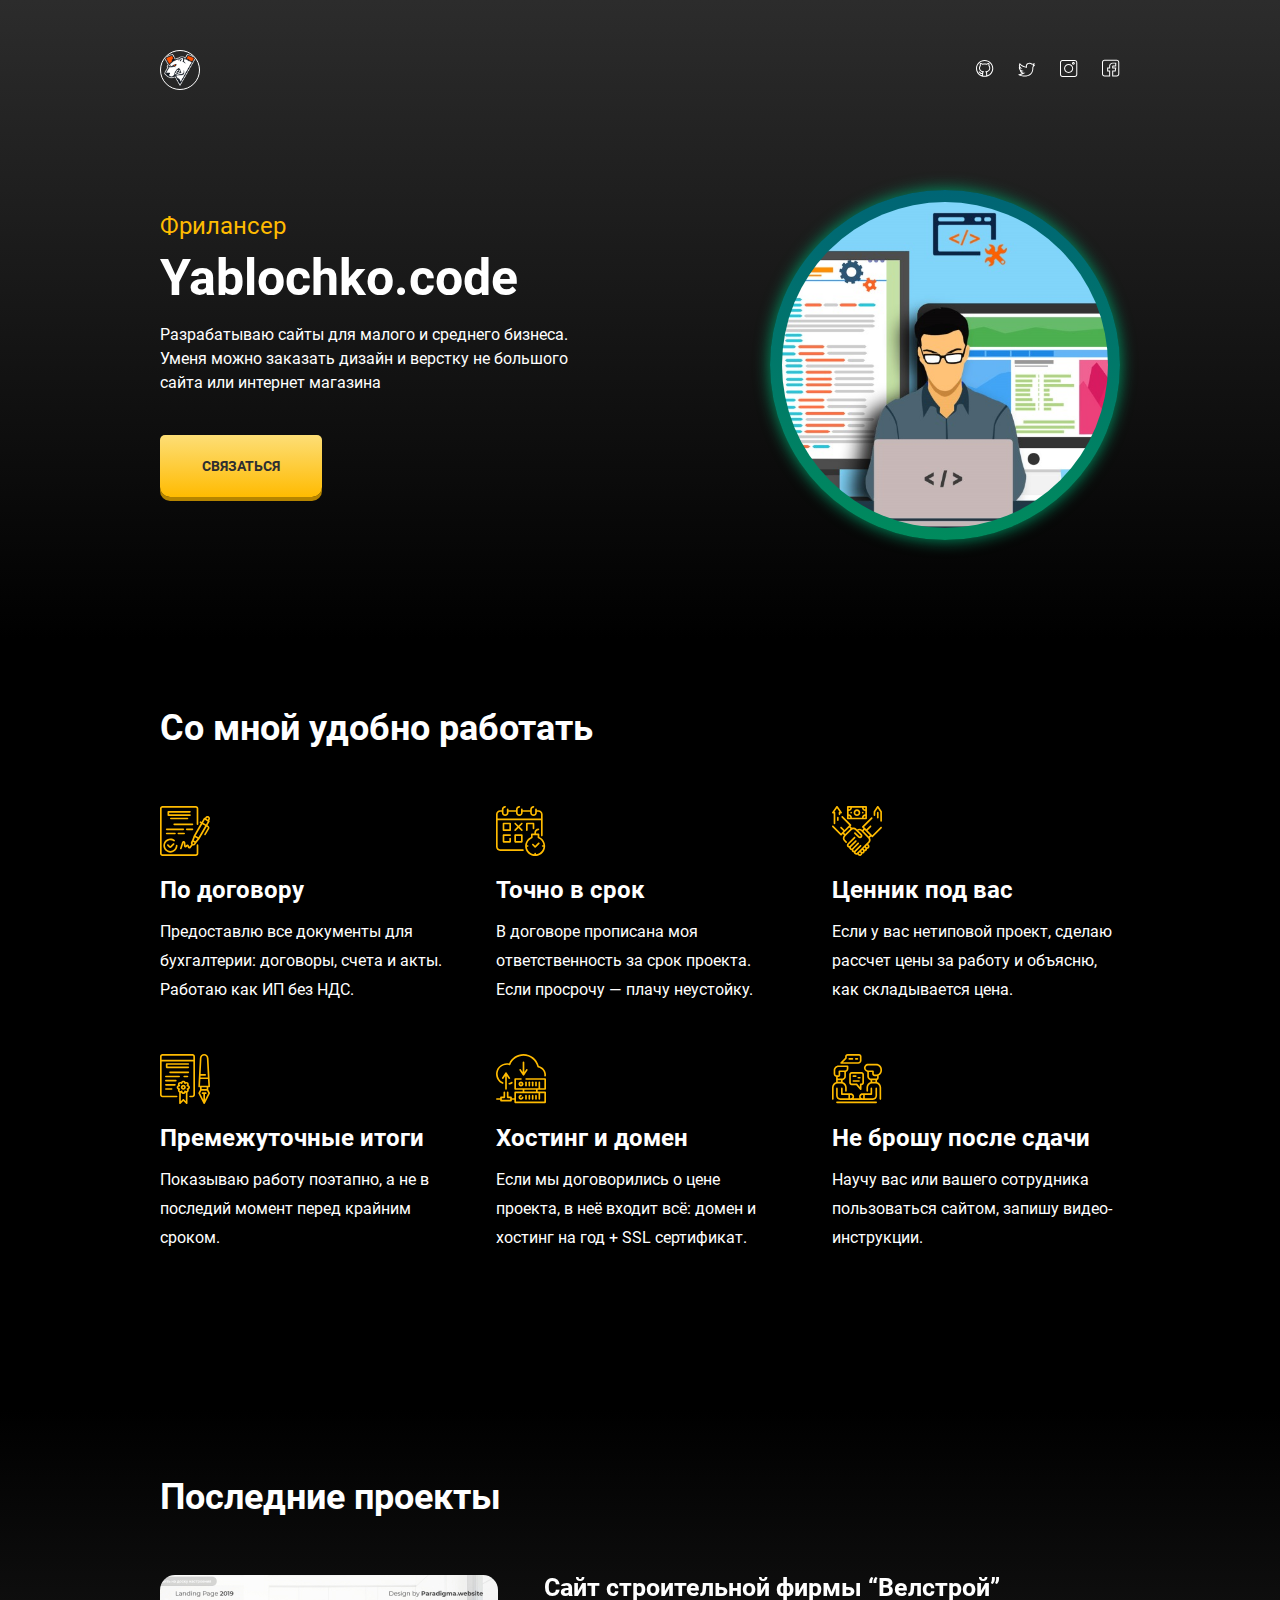
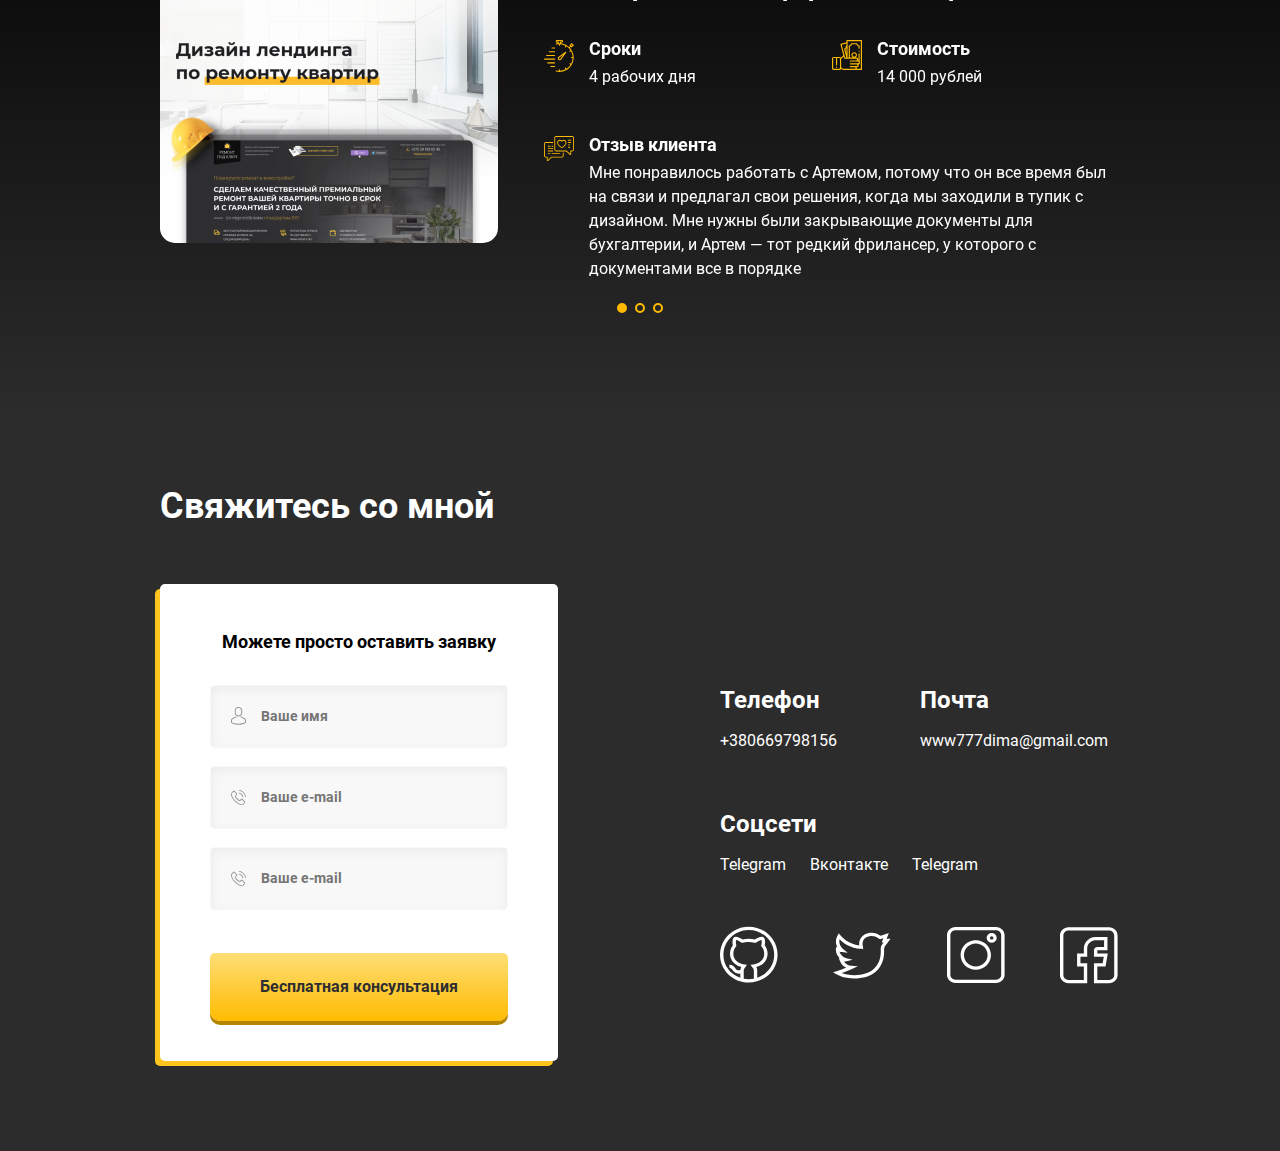
<file: index.html>
<!DOCTYPE html>
<html lang="en">
<head>
  <meta charset="UTF-8">
  <meta name="viewport" content="width=device-width, initial-scale=1.0">
  <title>Сайт-Портфолио</title>
  <link rel="stylesheet" href="css/normalize.css">
  <link rel="stylesheet" href="css/swiper-bundle.min.css">
  <link rel="stylesheet" href="css/style.css">

  <script src="js/swiper-bundle.min.js" defer></script>
  <script src="js/script.js" defer></script>
</head>
<body>
  <header class="header"> 
    <div class="container">
      <div class="header-box">
        <a href="" class="header__logo logo-link">
          <img class="header__logo-img logo-img" src="images/logo.png" alt="logo">
        </a>
        <div class="header__socials">
          <a href="#" class="header__social-link social-link">
            <img class="header__social-icon social-icon" src="images/socials/github.svg" alt="GitHub">
          </a>
          <a href="#" class="header__social-link social-link">
            <img class="header__social-icon social-icon" src="images/socials/twitter.svg" alt="Twitter">
          </a>
          <a href="#" class="header__social-link social-link">
            <img class="header__social-icon social-icon" src="images/socials/instagram.svg" alt="instagram">
          </a>
          <a href="#" class="header__social-link social-link">
            <img class="header__social-icon social-icon" src="images/socials/facebook.svg" alt="facebook">
          </a>
        </div>
      </div>
    </div>
    <div class="container">
      <div class="hero">
        <div class="hero__text">
          <p class="hero__subtitle">Фрилансер</p>
          <h1 class="hero__title">Yablochko.code</h1>
          <p class="hero__descr">Разрабатываю сайты для малого и среднего бизнеса. Уменя можно заказать дизайн и верстку не большого сайта или интернет магазина</p>
          <button class="hero__btn btn">Связаться</button>
        </div>
        <div class="hero__avatar">
          <img class="hero__avatar-img" src="images/avatar.jpg" alt="avatar">
        </div>
      </div>
    </div>
  </header>
  <main class="main">
    <section class="features section">
      <div class="container">
        <div class="features__inner">
          <h2 class="features__title section-title">Со мной удобно работать</h2>
          <ul class="features__list">
            <li class="features__item">
              <img class="features__item-icon" src="images/icons/offer-img.svg" alt="icon">
              <h3 class="features__item-title">По договору</h3>
              <p class="features__item-text">Предоставлю все документы для бухгалтерии: договоры, счета и акты. Работаю как ИП без НДС.</p>
            </li>
            <li class="features__item">
              <img class="features__item-icon" src="images/icons/deadline-img.svg" alt="icon">
              <h3 class="features__item-title">Точно в срок</h3>
              <p class="features__item-text">В договоре прописана моя  ответственность за срок проекта. Если просрочу — плачу неустойку. </p>
            </li>
            <li class="features__item">
              <img class="features__item-icon" src="images/icons/agreement-img.svg" alt="icon">
              <h3 class="features__item-title">Ценник под вас</h3>
              <p class="features__item-text">Если у вас нетиповой проект, сделаю рассчет цены за работу и объясню, как складывается цена.</p>
            </li>
            <li class="features__item">
              <img class="features__item-icon" src="images/icons/steps-img.svg" alt="icon">
              <h3 class="features__item-title">Премежуточные итоги</h3>
              <p class="features__item-text">Показываю работу поэтапно, а не в последий момент перед крайним сроком. </p>
            </li>
            <li class="features__item">
              <img class="features__item-icon" src="images/icons/storage-img.svg" alt="icon">
              <h3 class="features__item-title">Хостинг и домен </h3>
              <p class="features__item-text">Если мы договорились о цене проекта, в неё входит всё: домен и хостинг на год + SSL сертификат.</p>
            </li>
            <li class="features__item">
              <img class="features__item-icon" src="images/icons/conversation-img.svg" alt="icon">
              <h3 class="features__item-title">Не брошу после сдачи</h3>
              <p class="features__item-text">Научу вас или вашего сотрудника пользоваться сайтом, запишу видео-инструкции.</p>
            </li>
          </ul>
        </div>
      </div>
    </section>
    <section class="projects section">
      <div class="container">
        <h2 class="projects__title section-title">Последние проекты</h2>
        <div class="swiper-container">
          <div class="swiper-wrapper">
            <div class="project__slide swiper-slide">
              <img class="project__slide-img" src="images/project-img.jpg" alt="project-img">
              <div class="project__slide-text">
                <h3 class="project__slide-title">Сайт строительной фирмы “Велстрой”</h3>
                <div class="project__slide-time">
                  <img class="project__slide-icon" src="images/icons/time-icon.svg" alt="icon">
                  <div class="project__slide-descr">
                    <h4 class="project__slide-subtitle">Сроки</h4>
                    <p class="project__slide-paragraph">4 рабочих дня</p>
                  </div>
                </div>
                <div class="project__slide-cost">
                  <img class="project__slide-icon" src="images/icons/cost-icon.svg" alt="icon">
                  <div class="project__slide-descr">
                    <h4 class="project__slide-subtitle">Стоимость</h4>
                    <p class="project__slide-paragraph">14 000 рублей </p>
                  </div>
                </div>
                <div class="project__slide-feedback">
                  <img class="project__slide-icon" src="images/icons/feedback-icon.svg" alt="icon">
                  <div class="project__slide-descr">
                    <h4 class="project__slide-subtitle">Отзыв клиента</h4>
                    <p class="project__slide-paragraph">Мне понравилось работать с Артемом, потому что он все время был на связи и предлагал свои решения, когда мы заходили в тупик с дизайном. Мне нужны были закрывающие документы для бухгалтерии, и Артем — тот редкий фрилансер, у которого с документами все в порядке</p>
                  </div>
                </div>
              </div>
            </div>
            <div class="project__slide swiper-slide">
              <img class="project__slide-img" src="images/project-img.jpg" alt="project-img">
              <div class="project__slide-text">
                <h3 class="project__slide-title">Сайт строительной фирмы “Велстрой”</h3>
                <div class="project__slide-time">
                  <img class="project__slide-icon" src="images/icons/time-icon.svg" alt="icon">
                  <div class="project__slide-descr">
                    <h4 class="project__slide-subtitle">Сроки</h4>
                    <p class="project__slide-paragraph">4 рабочих дня</p>
                  </div>
                </div>
                <div class="project__slide-cost">
                  <img class="project__slide-icon" src="images/icons/cost-icon.svg" alt="icon">
                  <div class="project__slide-descr">
                    <h4 class="project__slide-subtitle">Стоимость</h4>
                    <p class="project__slide-paragraph">14 000 рублей </p>
                  </div>
                </div>
                <div class="project__slide-feedback">
                  <img class="project__slide-icon" src="images/icons/feedback-icon.svg" alt="icon">
                  <div class="project__slide-descr">
                    <h4 class="project__slide-subtitle">Отзыв клиента</h4>
                    <p class="project__slide-paragraph">Мне понравилось работать с Артемом, потому что он все время был на связи и предлагал свои решения, когда мы заходили в тупик с дизайном. Мне нужны были закрывающие документы для бухгалтерии, и Артем — тот редкий фрилансер, у которого с документами все в порядке</p>
                  </div>
                </div>
              </div>
            </div>
            <div class="project__slide swiper-slide">
              <img class="project__slide-img" src="images/project-img.jpg" alt="project-img">
              <div class="project__slide-text">
                <h3 class="project__slide-title">Сайт строительной фирмы “Велстрой”</h3>
                <div class="project__slide-time">
                  <img class="project__slide-icon" src="images/icons/time-icon.svg" alt="icon">
                  <div class="project__slide-descr">
                    <h4 class="project__slide-subtitle">Сроки</h4>
                    <p class="project__slide-paragraph">4 рабочих дня</p>
                  </div>
                </div>
                <div class="project__slide-cost">
                  <img class="project__slide-icon" src="images/icons/cost-icon.svg" alt="icon">
                  <div class="project__slide-descr">
                    <h4 class="project__slide-subtitle">Стоимость</h4>
                    <p class="project__slide-paragraph">14 000 рублей </p>
                  </div>
                </div>
                <div class="project__slide-feedback">
                  <img class="project__slide-icon" src="images/icons/feedback-icon.svg" alt="icon">
                  <div class="project__slide-descr">
                    <h4 class="project__slide-subtitle">Отзыв клиента</h4>
                    <p class="project__slide-paragraph">Мне понравилось работать с Артемом, потому что он все время был на связи и предлагал свои решения, когда мы заходили в тупик с дизайном. Мне нужны были закрывающие документы для бухгалтерии, и Артем — тот редкий фрилансер, у которого с документами все в порядке</p>
                  </div>
                </div>
              </div>
            </div>
          </div>
          <div class="swiper-pagination"></div>
      </div>
      </div>
    </section>
  </main>
  <footer class="footer section">
    <div class="container">
      <h2 class="footer__title section-title">Свяжитесь со мной</h2>
      <div class="contacts">
        <form action="#" class="contacts-form">
          <h3 class="contacts-form__title">Можете просто оставить заявку</h3>
          <label for="name"></label>
          <input type="text" id="name" name="name" class="contacts-form__input-name input" placeholder="Ваше имя" required>
          <label for="tel"></label>
          <input type="tel" id="tel" name="tel" class="contacts-form__input-phone input" placeholder="Ваше e-mail" required>
          <label for="email"></label>
          <input type="email" id="email" name="email" class="contacts-form__input-email input" placeholder="Ваше e-mail" required>
          <button class="contacts-form__btn btn">Бесплатная консультация</button>
        </form>
        <div class="contacts-text">
          <div class="contacts-data">
            <h4 class="contacts__title">Телефон</h4>
            <a class="contacts__link" href="tel:+380669798156">+380669798156</a>
          </div>
          <div class="contacts-email">
            <h4 class="contacts__title">Почта</h4>
            <a class="contacts__link" href="mailto:www777dima@gmail.com">www777dima@gmail.com</a>
          </div>
          <div class="contacts-socials">
            <h4 class="contacts__title">Соцсети</h4>
            <a class="contacts__link" href="https://t.me/web1developer">Telegram</a>
            <a class="contacts__link" href="https://vk.com/webdev21">Вконтакте</a>
            <a class="contacts__link" href="https://t.me/web1developer">Telegram</a>
          </div>
          <div class="footer__socials">
            <a href="#" class="footer__social-link social-link">
              <img class="footer__social-icon social-icon" src="images/socials/github.svg" alt="GitHub">
            </a>
            <a href="#" class="footer__social-link social-link">
              <img class="footer__social-icon social-icon" src="images/socials/twitter.svg" alt="Twitter">
            </a>
            <a href="#" class="footer__social-link social-link">
              <img class="footer__social-icon social-icon" src="images/socials/instagram.svg" alt="instagram">
            </a>
            <a href="#" class="footer__social-link social-link">
              <img class="footer__social-icon social-icon" src="images/socials/facebook.svg" alt="facebook">
            </a>
          </div>
        </div>
      </div>
    </div>
  </footer>
</body>
</html>
</file>
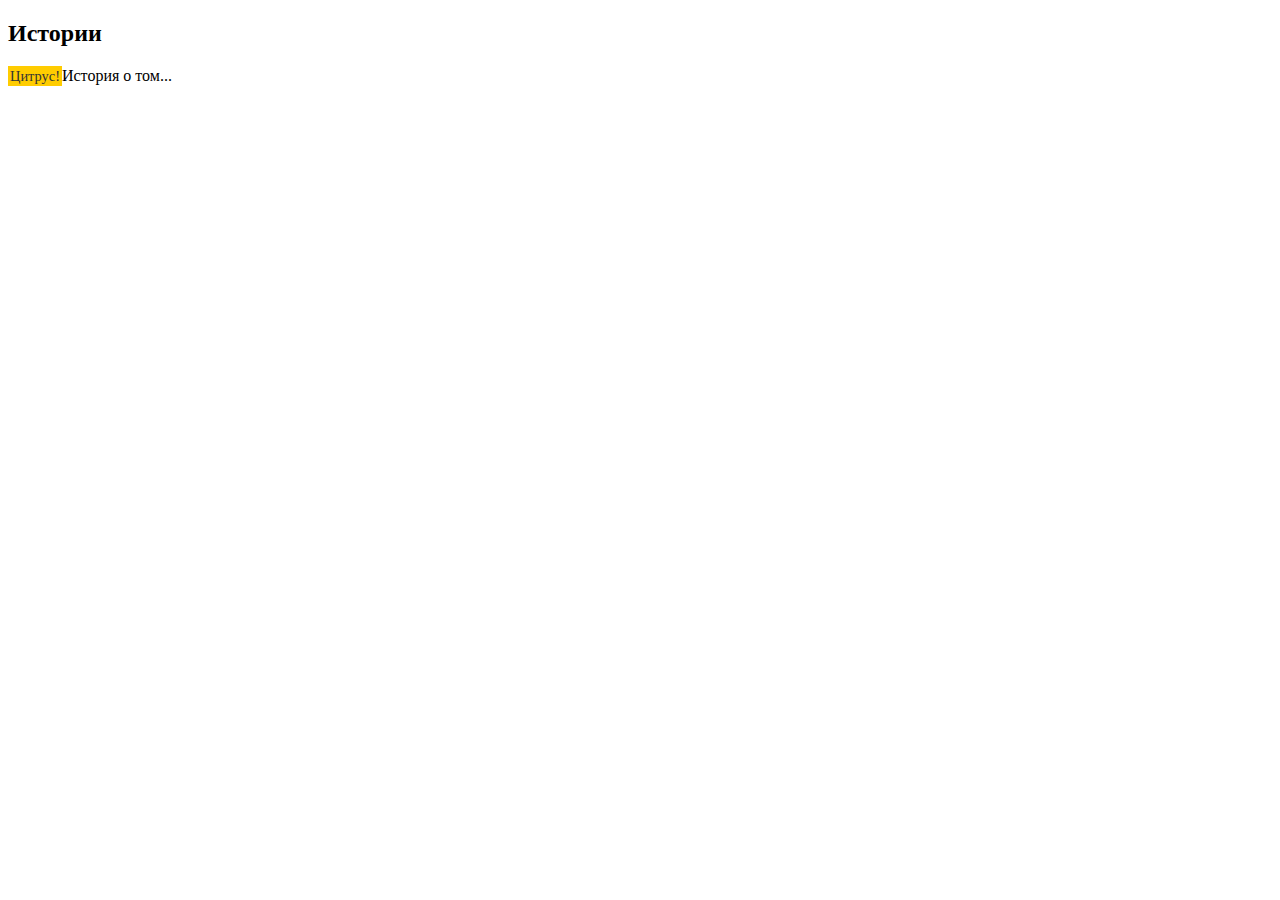
<file: ps.html>
<!DOCTYPE html>
<html>
 <head>
  <meta charset="utf-8">
  <title>after</title>
  <style>
    p.new::before {
      content: "Цитрус!"; /* Добавляемый текст */ 
      color: #333; /* Цвет текста */ 
      background-color: #fc0; /* Цвет фона */ 
      font-size: 90%; /* Размер шрифта */ 
      padding: 2px; /* Поля вокруг текста */ 
    }
  </style>
 </head>
 <body>
  <h2>Истории</h2>
  <p class="new">История о том...</p>
 </body>
</html>
</file>
<file: css/style.css>
:root {
  --yellow: #FFBB01;
}
@font-face {
  font-display: swap;
  font-family: "Roboto";
  font-weight: 700;
  font-style: normal;
  src: url("../fonts/Roboto-Bold.woff") format("woff"), /* Modern Browsers */
    url("../fonts/Roboto-Bold.woff2") format("woff2"); /* Modern Browsers */
}
@font-face {
  font-display: swap;
  font-family: "Roboto";
  font-weight: normal;
  font-style: normal;
  src: url("../fonts/Roboto-Regular.woff") format("woff"), /* Modern Browsers */
    url("../fonts/Roboto-Regular.woff2") format("woff2"); /* Modern Browsers */  
}

*,
*::before,
*::after {
  box-sizing: border-box;
}

a {
  text-decoration: none;
  color: inherit;
}

button {
  border: none;
  cursor: pointer;
  background-color: transparent;
  outline: none;
}

ul, li {
  padding: 0;
  list-style: none;
}

body {
  font-family: 'Roboto', sans-serif;
  background-color: #2c2c2c;
  color: #fff;
}

.container {
  max-width: 960px;
  margin: 0 auto;
  min-width: 300px;
}

.header {
  padding-top: 50px;
  background: linear-gradient(to top, #000000, #2c2c2c);
}

.header-box {
  display: flex;
  align-items: center;
  justify-content: space-between;
  margin-bottom: 100px;
}

.logo-link {
  display: block;
  height: 40px;
  width: 40px;
  border-radius: 50%;
  border: 1px solid #fff;
  overflow: hidden;
  padding: 3px;
}

.logo-img {
  width: 100%;
  height: 100%;
  object-fit: cover;
}

.btn {
  background: linear-gradient(180deg, #FDDE76 0%, #FFBB01 100%);
  box-shadow: 0px 4px 0px #B68500;
  border-radius: 5px 5px 10px 10px;
  color: #2E2E30;
  transition: box-shadow 0.3s ease, transform 0.1s ease;
  font-weight: 700;
}

.btn:active {
  box-shadow: none;
  transform: scale(0.9);
}

.social-link {
  margin-left: 20px;
}

.section {
  padding-top: 70px;
  padding-bottom: 90px;;
}

.section-title {
  margin: 0 0 60px 0;
  font-size: 36px;
  line-height: 1;
  font-weight: 700;
}

.hero {
  display: flex;
  justify-content: space-between;
  padding-bottom: 100px;;
}

.hero__subtitle {
  margin-bottom: 15px;
  font-size: 24px;
  line-height: 1;
  color: var(--yellow);
}

.hero__title {
  margin: 0 0 20px 0;
  font-size: 50px;
  line-height: 1;
  font-weight: 700;
}

.hero__descr {
  margin-bottom: 40px;
  max-width: 420px;
  font-size: 16px;
  line-height: 1.5;
}

.hero__btn {
  padding: 24px 42px;
  font-size: 14px;
  line-height: 1;
  font-weight: 700;
  text-transform: uppercase;
}

.hero__avatar {
  width: 350px;
  height: 350px;
  border-radius: 50%;
  background: linear-gradient(to top, #008B5D, #006575);
  box-shadow: 0 0 15px 1px #008B5D;
  overflow: hidden;
}

.hero__avatar-img {
  padding: 12px;
  width: 100%;
  height: 100%;
  object-fit: cover;
  border-radius: 50%;
  box-shadow: 0 0 5px 1px #008B5D;
}

.features {
  background-color: #000;

}

.features__list {
  display: flex;
  flex-wrap: wrap;
  justify-content: space-between;
}

.features__item {
  margin-bottom: 50px;
  flex-basis: 30%;
}

.features__item-icon {
  display: block;
  margin-bottom: 22px;
}

.features__item-title {
  margin: 0 0 16px 0;
  font-size: 24px;
  font-weight: 700;
  line-height: 1;
}

.features__item-text {
  margin: 0;
  font-size: 16px;
  line-height: 1.8;
}

.projects {
  background: linear-gradient(to bottom, #000000, #2c2c2c);
}

.project__slide {
  display: flex;
  align-items: flex-start;
  justify-content: space-between;
}

.project__slide-img {
  border-radius: 15px;
}

.project__slide-text {
  display: flex;
  flex-wrap: wrap;
  width: 60%;
}

.project__slide-title {
  margin: 0 0 40px 0;
  flex-basis: 100%;
  font-size: 25px;
  line-height: 1;
}

.project__slide-cost, 
.project__slide-time {
  flex-basis: 50%;
} 

.project__slide-cost, 
.project__slide-time,
.project__slide-feedback {
  display: flex;
  align-items: flex-start;
  margin-bottom: 40px;
} 

.project__slide-subtitle,
.project__slide-paragraph {
  margin: 0 0 7px 15px;
}

.project__slide-icon {
  min-width: 30px;
}

.project__slide-subtitle {
  font-weight: 700;
  font-size: 18px;
  line-height: 1;
}

.project__slide-paragraph {
  font-size: 16px;
  line-height: 150%;
}

.swiper-pagination-bullet {
  width: 10px;
  height: 10px;
  background-color: transparent;
  border: 2px solid var(--yellow);
  cursor: pointer;
  opacity: 1;
}

.swiper-pagination-bullet-active {
  background-color: var(--yellow);
  border: 2px solid var(--yellow);
}

.contacts {
  display: flex;
  align-items: center;
  justify-content: space-between;
}

.contacts-form {
  display: flex;
  flex-direction: column;
  max-width: 400px;
  padding: 40px 50px;
  background: #FFFFFF;
  box-shadow: -5px 5px 0px #FFC41D;
  border-radius: 5px;
  color: #000;
}

.contacts-form__title {
  margin: 0 0 25px 0;
  font-weight: 700;
  font-size: 18px;
  line-height: 2;
  text-align: center;
}

.input {
  padding: 20px 50px;
  margin-bottom: 18px;
  background-color: #F8F8F8;
  background-repeat: no-repeat;
  background-position: center left 20px;
  box-shadow: inset 0px 3px 10px rgba(199, 199, 199, 0.25);
  border-radius: 5px;
  border: 1px solid transparent;
  font-size: 14px;
  line-height: 1.5;
  font-weight: 700;
  outline: none;
  transition: border 0.4s ease;
}

.input:focus {
  border: 1px solid #008B5D;
}

.contacts-form__btn {
  margin-top: 25px;
  padding: 25px 50px;
}

.contacts-form__input-name {
  background-image: url('../images/icons/user-icon.svg');
}

.contacts-form__input-phone {
  background-image: url('../images/icons/phone-icon.svg');
}

.contacts-form__input-email {
  background-image: url('../images/icons/phone-icon.svg');
}

.contacts-text {
  display: flex;
  flex-wrap: wrap;
  max-width: 400px;
}

.contacts__title {
  margin-bottom: 20px;
  font-weight: 700;
  font-size: 24px;
  line-height: 1;
}

.contacts__link {
  display: block;
  font-size: 16px;
  transition: transform 0.3s ease, color 0.3s ease;
}

.contacts__link:hover {
  transform: scale(1.2);
  color: #FFC31B;
}

.contacts-data, 
.contacts-email {
  flex-basis: 50%;
  margin-bottom: 30px;
}

.contacts-socials,
.footer__socials {
  flex-basis: 100%;
}

.contacts-socials .contacts__link {
  display: inline-block;
  margin-right: 20px;
}

.contacts-socials {
  margin-bottom: 50px;
}

.footer__socials { 
  display: flex;
  align-items: center;
  justify-content: space-between;
}

.footer__social-icon {
  height: 60px;
  width: 60px;
}

.footer__social-link {
  margin: 0;
}

@media (max-width:1100px) {
  .container {
    padding: 0 10px;
  }
  .hero__avatar {
    width: 300px;
    height: 300px;
  }
}

@media (max-width:768px) {
  .hero {
    flex-direction: column;
    align-items: center;
    text-align: center;
  }
  .hero__avatar {
    margin-bottom: 30px;
    order: -1;
  }
  .section-title {
    text-align: center;
  }
  .features__item {
    flex-basis: 45%;
  }

  .project__slide {
    flex-direction: column;
    align-items: center;
  }

  .project__slide-img {
    margin-bottom: 40px;
  }

  .contacts {
    flex-direction: column;

  }

  .contacts-form {
    margin-bottom: 40px;
  }
  .project__slide-cost, .project__slide-time, .project__slide-feedback {
    flex-basis: 100%;
  }
}

@media (max-width:568px) {
  .header-box {
    margin-bottom: 40px;
  }

  .hero__avatar {
    width: 280px;
    height: 280px;
  }

  .hero__subtitle {
    font-size: 18px;
  }

  .hero__title {
    font-size: 36px;
  }

  .hero__descr {
    font-size: 14px;
  }

  .section  {
    padding: 30px 0;
  }

  .section-title {
    font-size: 24px;
  }

  .features__item {
    flex-basis: 90%;
    display: flex;
    flex-direction: column;
    align-items: center;
    text-align: center;
  }

  .features__item-title {
    font-size: 18px;
  }

  .features__item-text {
    font-size: 14px;
  }


  .features__list {
    flex-direction: column;
  }

  .features__item:last-child {
    margin: 0;
  }

  .project__slide-title {
    text-align: center;
  }

  .project__slide-text {
    width: 95%;
  }

  .contacts-form {
    margin-bottom: 20px;
    padding: 20px 30px;
  }

  .contacts-data, .contacts-email {
    flex-basis: 100%;
  }

  .contacts-text {
    align-items: center;
    text-align: center;
    flex-direction: column;
  }
  
  .footer__socials  {
    width: 100%;
  }

  .footer__social-icon {
    width: 40px;
    height: 40px;
  }
}
</file>
